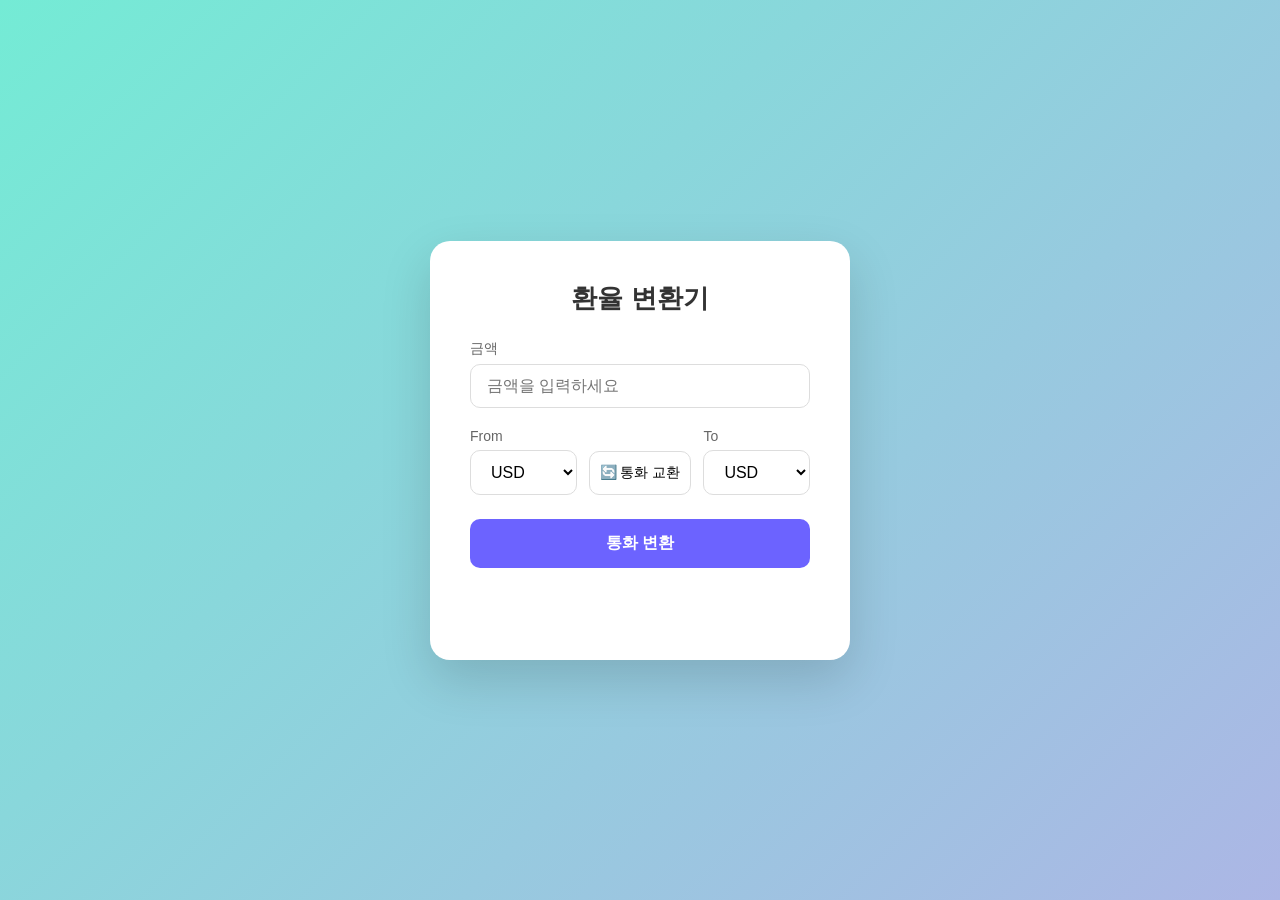
<file: index.html>
<!DOCTYPE html>
<html lang="ko">
<head>
  <meta charset="UTF-8" />
  <meta name="viewport" content="width=device-width, initial-scale=1.0" />
  <title>환율 변환기</title>
  <link rel="stylesheet" href="style.css" />
</head>
<body>
  <div class="converter-card">
    <h1 class="title">환율 변환기</h1>

    <label class="field-label" for="amount-input">금액</label>
    <input
      type="number"
      id="amount-input"
      class="amount-input"
      placeholder="금액을 입력하세요"
    />

    <div class="currency-row">
      <div class="currency-field">
        <label class="field-label" for="from-currency">From</label>
        <select id="from-currency" class="currency-select">
          <option value="USD">USD</option>
          <option value="EUR">EUR</option>
          <option value="KRW">KRW</option>
          <option value="JPY">JPY</option>
          <option value="SGD">SGD</option>
          <option value="CNY">CNY</option>
        </select>
      </div>

      <button id="swap-btn" class="swap-btn" type="button">🔄 통화 교환</button>

      <div class="currency-field">
        <label class="field-label" for="to-currency">To</label>
        <select id="to-currency" class="currency-select">
          <option value="USD">USD</option>
          <option value="EUR">EUR</option>
          <option value="KRW">KRW</option>
          <option value="JPY">JPY</option>
          <option value="SGD">SGD</option>
          <option value="CNY">CNY</option>
        </select>
      </div>
    </div>

    <button id="convert-btn" class="convert-btn">통화 변환</button>

    <div id="result" class="result-area"></div>
  </div>

  <script src="main.js"></script>
</body>
</html>
</file>
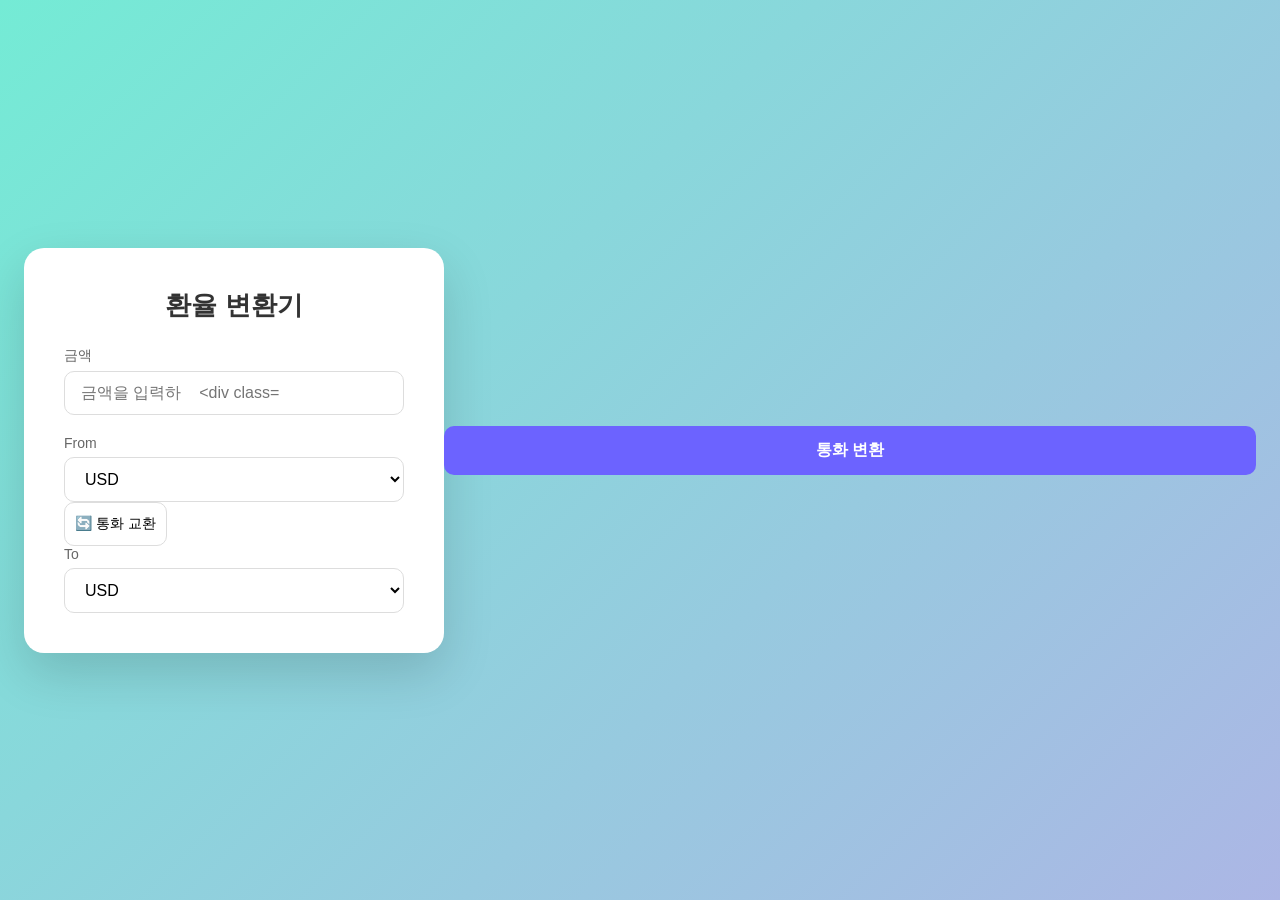
<file: To do APP/index.html>
<!DOCTYPE html>
<html lang="ko">
<head>
  <meta charset="UTF-8" />
  <meta name="viewport" content="width=device-width, initial-scale=1.0" />
  <title>환율 변환기</title>
  <link rel="stylesheet" href="style.css" />
</head>
<body>
  <div class="converter-card">
    <h1 class="title">환율 변환기</h1>

    <label class="field-label" for="amount-input">금액</label>
    <input
      type="number"
      id="amount-input"
      class="amount-input"
      placeholder="금액을 입력하

    <div class="currency-row">
      <div class="currency-field">
        <label class="field-label" for="from-currency">From</label>
        <select id="from-currency" class="currency-select">
          <option value="USD">USD</option>
          <option value="EUR">EUR</option>
          <option value="KRW">KRW</option>
          <option value="JPY">JPY</option>
          <option value="SGD">SGD</option>
          <option value="CNY">CNY</option>
        </select>
      </div>

      <button id="swap-btn" class="swap-btn" type="button">🔄 통화 교환</button>

      <div class="currency-field">
        <label class="field-label" for="to-currency">To</label>
        <select id="to-currency" class="currency-select">
          <option value="USD">USD</option>
          <option value="EUR">EUR</option>
          <option value="KRW">KRW</option>
          <option value="JPY">JPY</option>
          <option value="SGD">SGD</option>
          <option value="CNY">CNY</option>
        </select>
      </div>
    </div>

    <button id="convert-btn" class="convert-btn">통화 변환</button>

    <div id="result" class="result-area"></div>
  </div>

  <script src="main.js"></script>
</body>
</html>
</file>
<file: style.css>
* {
  box-sizing: border-box;
}

body {
  margin: 0;
  min-height: 100vh;
  display: flex;
  align-items: center;
  justify-content: center;
  background: linear-gradient(135deg, #74ebd5, #acb6e5);
  font-family: "Segoe UI", sans-serif;
  padding: 24px;
}

.converter-card {
  width: 100%;
  max-width: 420px;
  background: #ffffff;
  border-radius: 20px;
  padding: 40px;
  box-shadow: 0 20px 50px rgba(0, 0, 0, 0.15);
}

.title {
  margin: 0 0 24px;
  text-align: center;
  font-size: 26px;
  font-weight: 700;
  color: #333;
}

.field-label {
  display: block;
  margin-bottom: 6px;
  font-size: 14px;
  color: #666;
}

.amount-input {
  width: 100%;
  padding: 12px 16px;
  font-size: 16px;
  border: 1px solid #ddd;
  border-radius: 10px;
  outline: none;
  margin-bottom: 20px;
  transition: border-color 0.2s ease;
}

.amount-input:focus {
  border-color: #6c63ff;
}

.currency-row {
  display: flex;
  align-items: flex-end;
  gap: 12px;
  margin-bottom: 24px;
}

.currency-field {
  flex: 1;
}

.swap-btn {
  flex-shrink: 0;
  padding: 12px 10px;
  font-size: 14px;
  border: 1px solid #ddd;
  border-radius: 10px;
  background: #fff;
  cursor: pointer;
  transition: background 0.2s ease;
}

.swap-btn:hover {
  background: #f2f2f7;
}

.currency-select {
  width: 100%;
  padding: 12px 16px;
  font-size: 16px;
  border: 1px solid #ddd;
  border-radius: 10px;
  outline: none;
  background: #fff;
}

.convert-btn {
  width: 100%;
  padding: 14px;
  font-size: 16px;
  font-weight: 600;
  border: none;
  border-radius: 10px;
  background: #6c63ff;
  color: #fff;
  cursor: pointer;
  transition: background 0.2s ease;
}

.convert-btn:hover {
  background: #574fd6;
}

.result-area {
  margin-top: 24px;
  text-align: center;
  font-size: 20px;
  font-weight: 700;
  color: #333;
  min-height: 28px;
}
</file>
<file: To do APP/style.css>
* {
  box-sizing: border-box;
}

body {
  margin: 0;
  min-height: 100vh;
  display: flex;
  align-items: center;
  justify-content: center;
  background: linear-gradient(135deg, #74ebd5, #acb6e5);
  font-family: "Segoe UI", sans-serif;
  padding: 24px;
}

.converter-card {
  width: 100%;
  max-width: 420px;
  background: #ffffff;
  border-radius: 20px;
  padding: 40px;
  box-shadow: 0 20px 50px rgba(0, 0, 0, 0.15);
}

.title {
  margin: 0 0 24px;
  text-align: center;
  font-size: 26px;
  font-weight: 700;
  color: #333;
}

.field-label {
  display: block;
  margin-bottom: 6px;
  font-size: 14px;
  color: #666;
}

.amount-input {
  width: 100%;
  padding: 12px 16px;
  font-size: 16px;
  border: 1px solid #ddd;
  border-radius: 10px;
  outline: none;
  margin-bottom: 20px;
  transition: border-color 0.2s ease;
}

.amount-input:focus {
  border-color: #6c63ff;
}

.currency-row {
  display: flex;
  align-items: flex-end;
  gap: 12px;
  margin-bottom: 24px;
}

.currency-field {
  flex: 1;
}

.swap-btn {
  flex-shrink: 0;
  padding: 12px 10px;
  font-size: 14px;
  border: 1px solid #ddd;
  border-radius: 10px;
  background: #fff;
  cursor: pointer;
  transition: background 0.2s ease;
}

.swap-btn:hover {
  background: #f2f2f7;
}

.currency-select {
  width: 100%;
  padding: 12px 16px;
  font-size: 16px;
  border: 1px solid #ddd;
  border-radius: 10px;
  outline: none;
  background: #fff;
}

.convert-btn {
  width: 100%;
  padding: 14px;
  font-size: 16px;
  font-weight: 600;
  border: none;
  border-radius: 10px;
  background: #6c63ff;
  color: #fff;
  cursor: pointer;
  transition: background 0.2s ease;
}

.convert-btn:hover {
  background: #574fd6;
}

.result-area {
  margin-top: 24px;
  text-align: center;
  font-size: 20px;
  font-weight: 700;
  color: #333;
  min-height: 28px;
}
</file>
